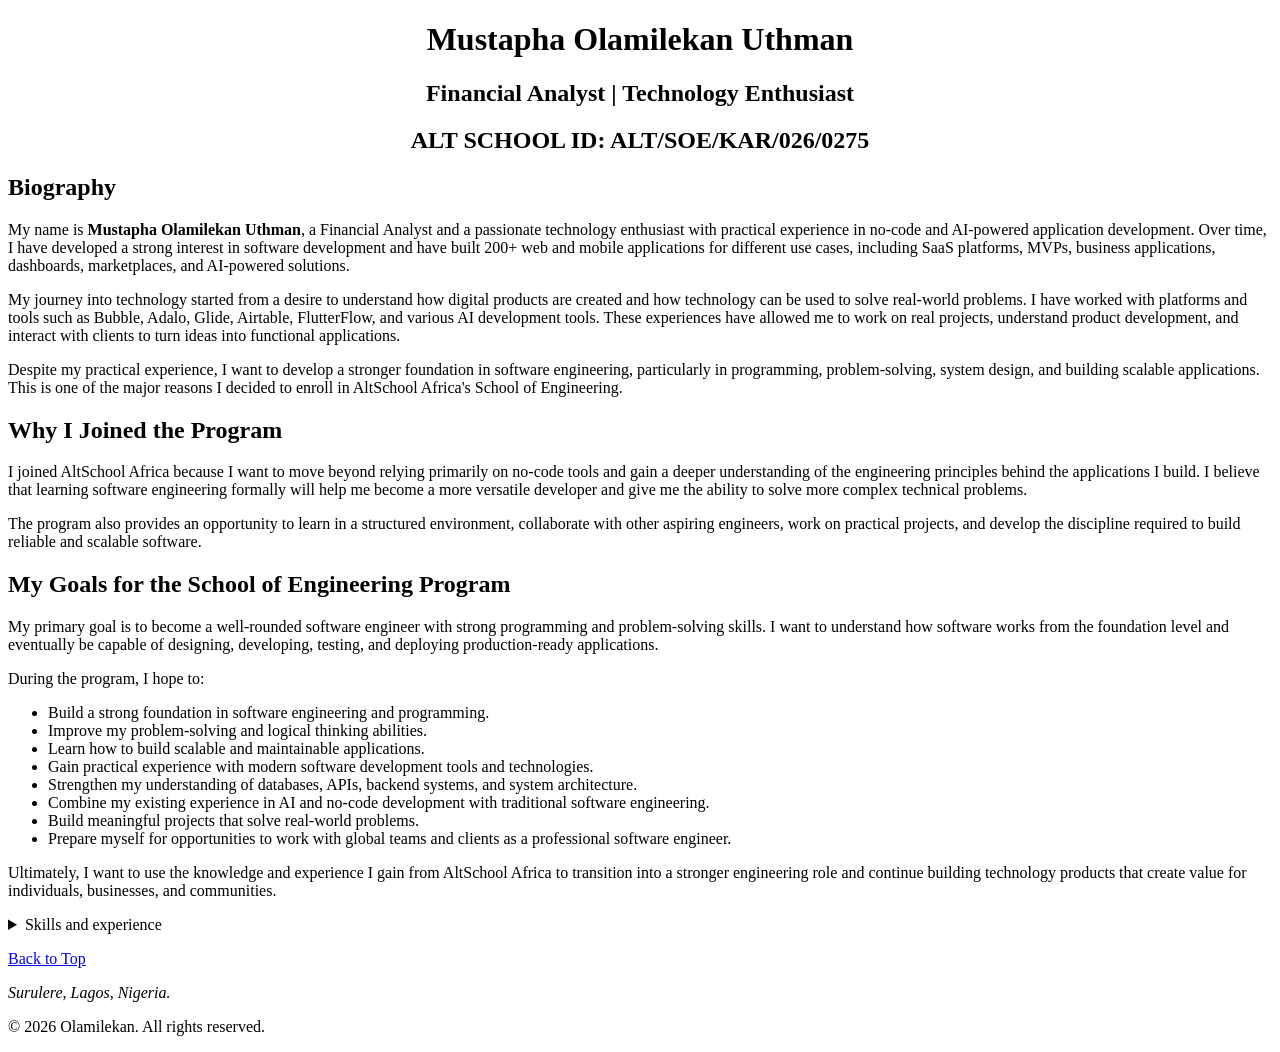
<file: index.html>
<!doctype html>
<html lang="en">
  <head>
    <meta charset="UTF-8" />
    <meta name="viewport" content="width=device-width, initial-scale=1.0" />
    <title>Introduction about myself</title>
  </head>
  <script src="index.js"></script>
  <body>
    <header><id="top">
      <center>
        <h1>Mustapha Olamilekan Uthman</h1>
        <h2>Financial Analyst | Technology Enthusiast</h2>
        <h2>ALT SCHOOL ID: ALT/SOE/KAR/026/0275</h2>
      </center>
    </header>
    <section>
      <h2>Biography</h2>
      <p>
        My name is <strong>Mustapha Olamilekan Uthman</strong>, a Financial
        Analyst and a passionate technology enthusiast with practical experience
        in no-code and AI-powered application development. Over time, I have
        developed a strong interest in software development and have built 200+
        web and mobile applications for different use cases, including SaaS
        platforms, MVPs, business applications, dashboards, marketplaces, and
        AI-powered solutions.
      </p>
      <p>
        My journey into technology started from a desire to understand how
        digital products are created and how technology can be used to solve
        real-world problems. I have worked with platforms and tools such as
        Bubble, Adalo, Glide, Airtable, FlutterFlow, and various AI development
        tools. These experiences have allowed me to work on real projects,
        understand product development, and interact with clients to turn ideas
        into functional applications.
      </p>
      <p>
        Despite my practical experience, I want to develop a stronger foundation
        in software engineering, particularly in programming, problem-solving,
        system design, and building scalable applications. This is one of the
        major reasons I decided to enroll in AltSchool Africa's School of
        Engineering.
      </p>
    </section>
    <section>
      <h2>Why I Joined the Program</h2>
      <p>
        I joined AltSchool Africa because I want to move beyond relying
        primarily on no-code tools and gain a deeper understanding of the
        engineering principles behind the applications I build. I believe that
        learning software engineering formally will help me become a more
        versatile developer and give me the ability to solve more complex
        technical problems.
      </p>
      <p>
        The program also provides an opportunity to learn in a structured
        environment, collaborate with other aspiring engineers, work on
        practical projects, and develop the discipline required to build
        reliable and scalable software.
      </p>
    </section>
    <section>
      <h2>My Goals for the School of Engineering Program</h2>
      <p>
        My primary goal is to become a well-rounded software engineer with
        strong programming and problem-solving skills. I want to understand how
        software works from the foundation level and eventually be capable of
        designing, developing, testing, and deploying production-ready
        applications.
      </p>
      <p>During the program, I hope to:</p>
      <ul>
        <li>
          Build a strong foundation in software engineering and programming.
        </li>
        <li>Improve my problem-solving and logical thinking abilities.</li>
        <li>Learn how to build scalable and maintainable applications.</li>
        <li>
          Gain practical experience with modern software development tools and
          technologies.
        </li>
        <li>
          Strengthen my understanding of databases, APIs, backend systems, and
          system architecture.
        </li>
        <li>
          Combine my existing experience in AI and no-code development with
          traditional software engineering.
        </li>
        <li>Build meaningful projects that solve real-world problems.</li>
        <li>
          Prepare myself for opportunities to work with global teams and clients
          as a professional software engineer.
        </li>
      </ul>
    </section>
    <summary>
      <p>
        Ultimately, I want to use the knowledge and experience I gain from
        AltSchool Africa to transition into a stronger engineering role and
        continue building technology products that create value for individuals,
        businesses, and communities.
      </p>
    </summary>
    <details>
      <summary>Skills and experience</summary>
      <P>My technical strengths include web and mobile application development, no-code development, AI-powered application building, and product prototyping. I have hands-on experience with platforms such as Bubble, Adalo, Glide, Airtable, and FlutterFlow, and I have built 200+ applications across different use cases. I am also skilled at turning ideas into functional MVPs, integrating APIs and AI tools, solving product challenges, and quickly learning new technologies.</P>
    </details>
    <p><a href="#top">Back to Top</a></p>
    <footer>
    <address> Surulere, Lagos, Nigeria.</address>
    <p>&copy; 2026 Olamilekan. All rights reserved.</p>
    </footer>
  </body>
</html>
</file>
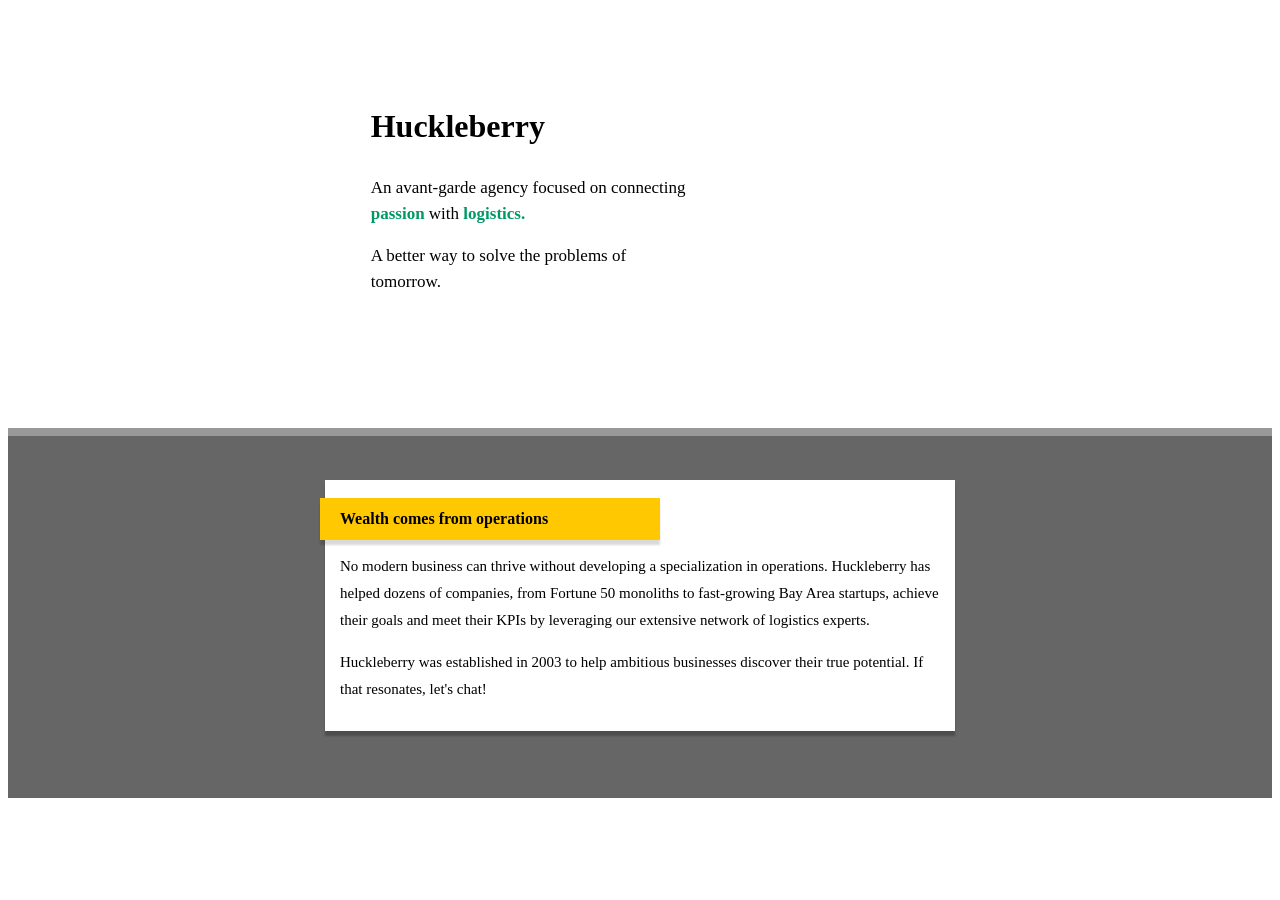
<file: assignment/index.html>
<!doctype html>
<html lang="en">
  <head>
    <meta charset="UTF-8" />
    <meta name="viewport" content="width=device-width, initial-scale=1.0" />
    <title>Huckleberry</title>
    <link rel="stylesheet" href="./index.css" />
  </head>
  <body>
    <!-- Introduction Section -->
    <section class="intro-section">
      <div class="intro-content">
        <h1>Huckleberry</h1>

        <p>
          An avant-garde agency focused on connecting <br />
          <strong>passion</strong> with
          <strong>logistics.</strong>
        </p>

        <p>
          A better way to solve the problems of <br />
          tomorrow.
        </p>
      </div>
    </section>

    <!-- Main Content Section -->
    <section class="content-section">
      <div class="content-card">
        <h2>Wealth comes from operations</h2>

        <p>
          No modern business can thrive without developing a specialization in
          operations. Huckleberry has helped dozens of companies, from Fortune
          50 monoliths to fast-growing Bay Area startups, achieve their goals
          and meet their KPIs by leveraging our extensive network of logistics
          experts.
        </p>

        <p>
          Huckleberry was established in 2003 to help ambitious businesses
          discover their true potential. If that resonates, let's chat!
        </p>
      </div>
    </section>
  </body>
</html>
</file>
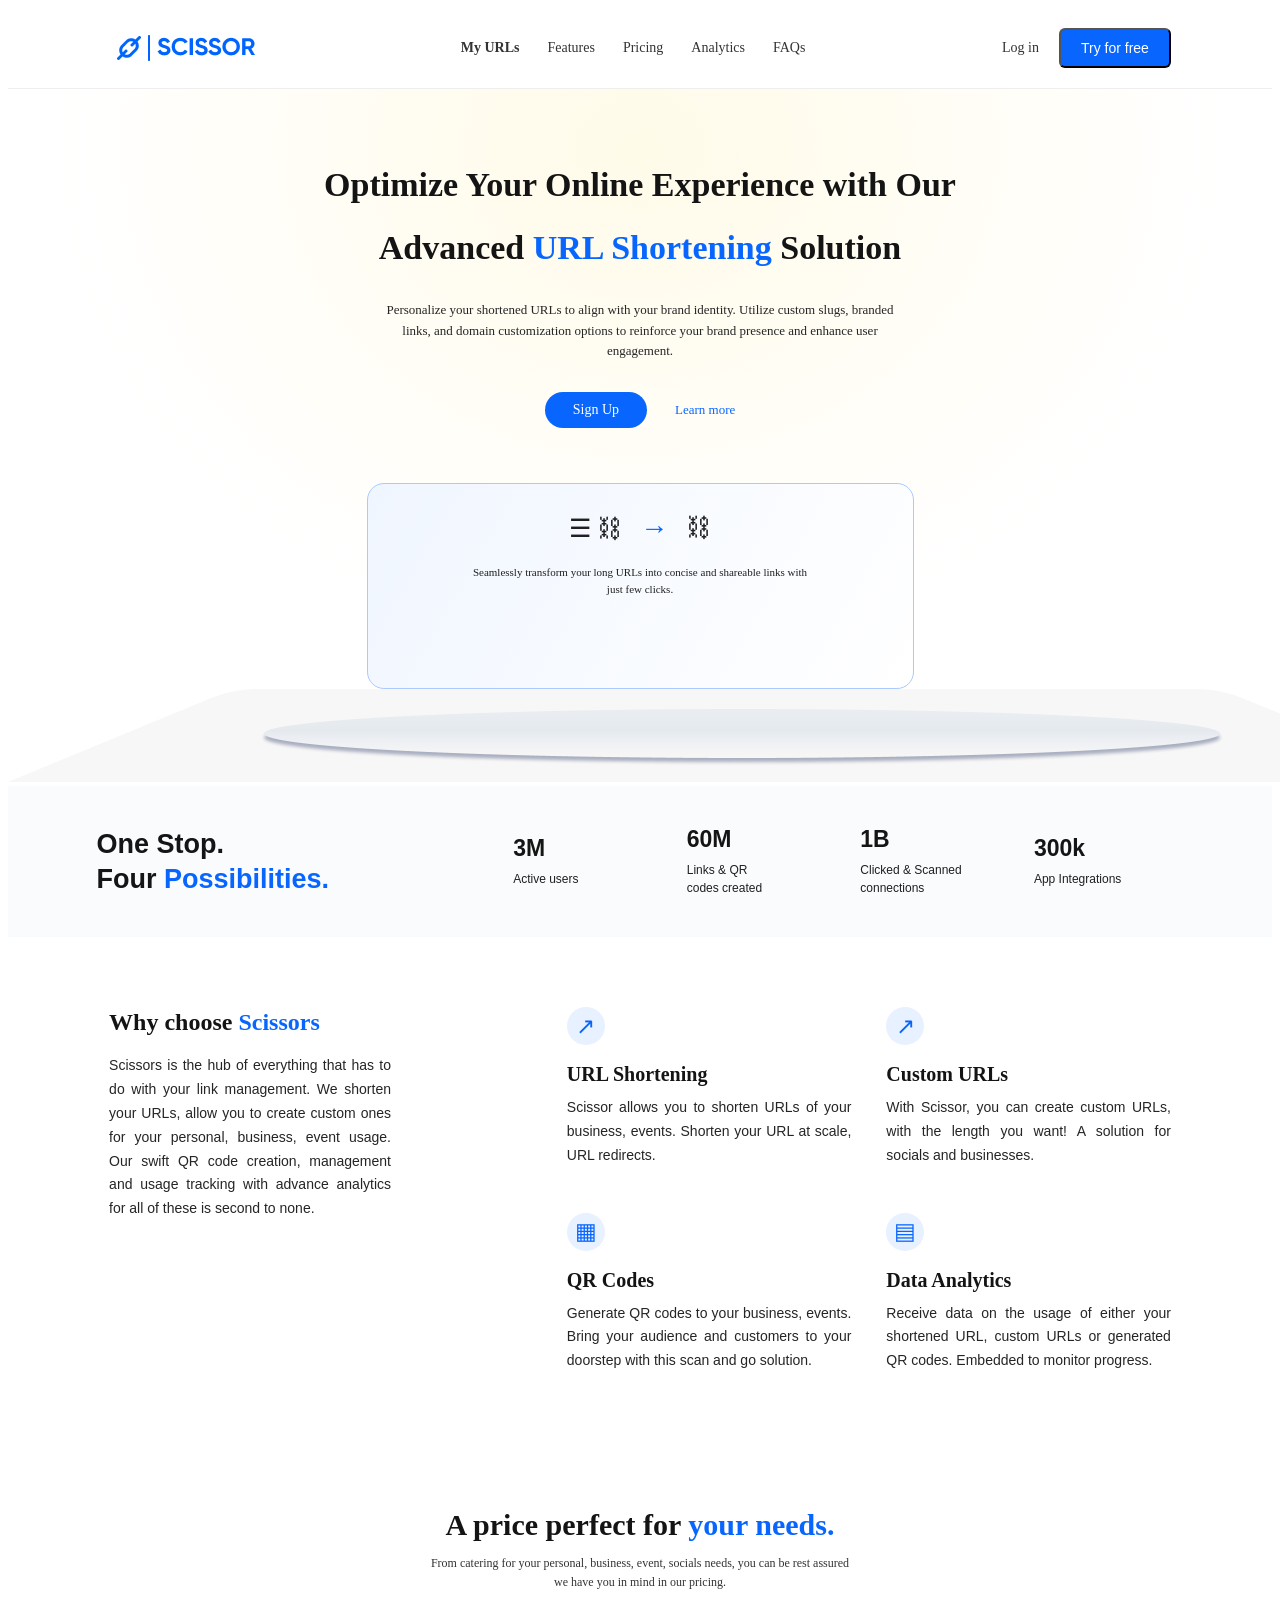
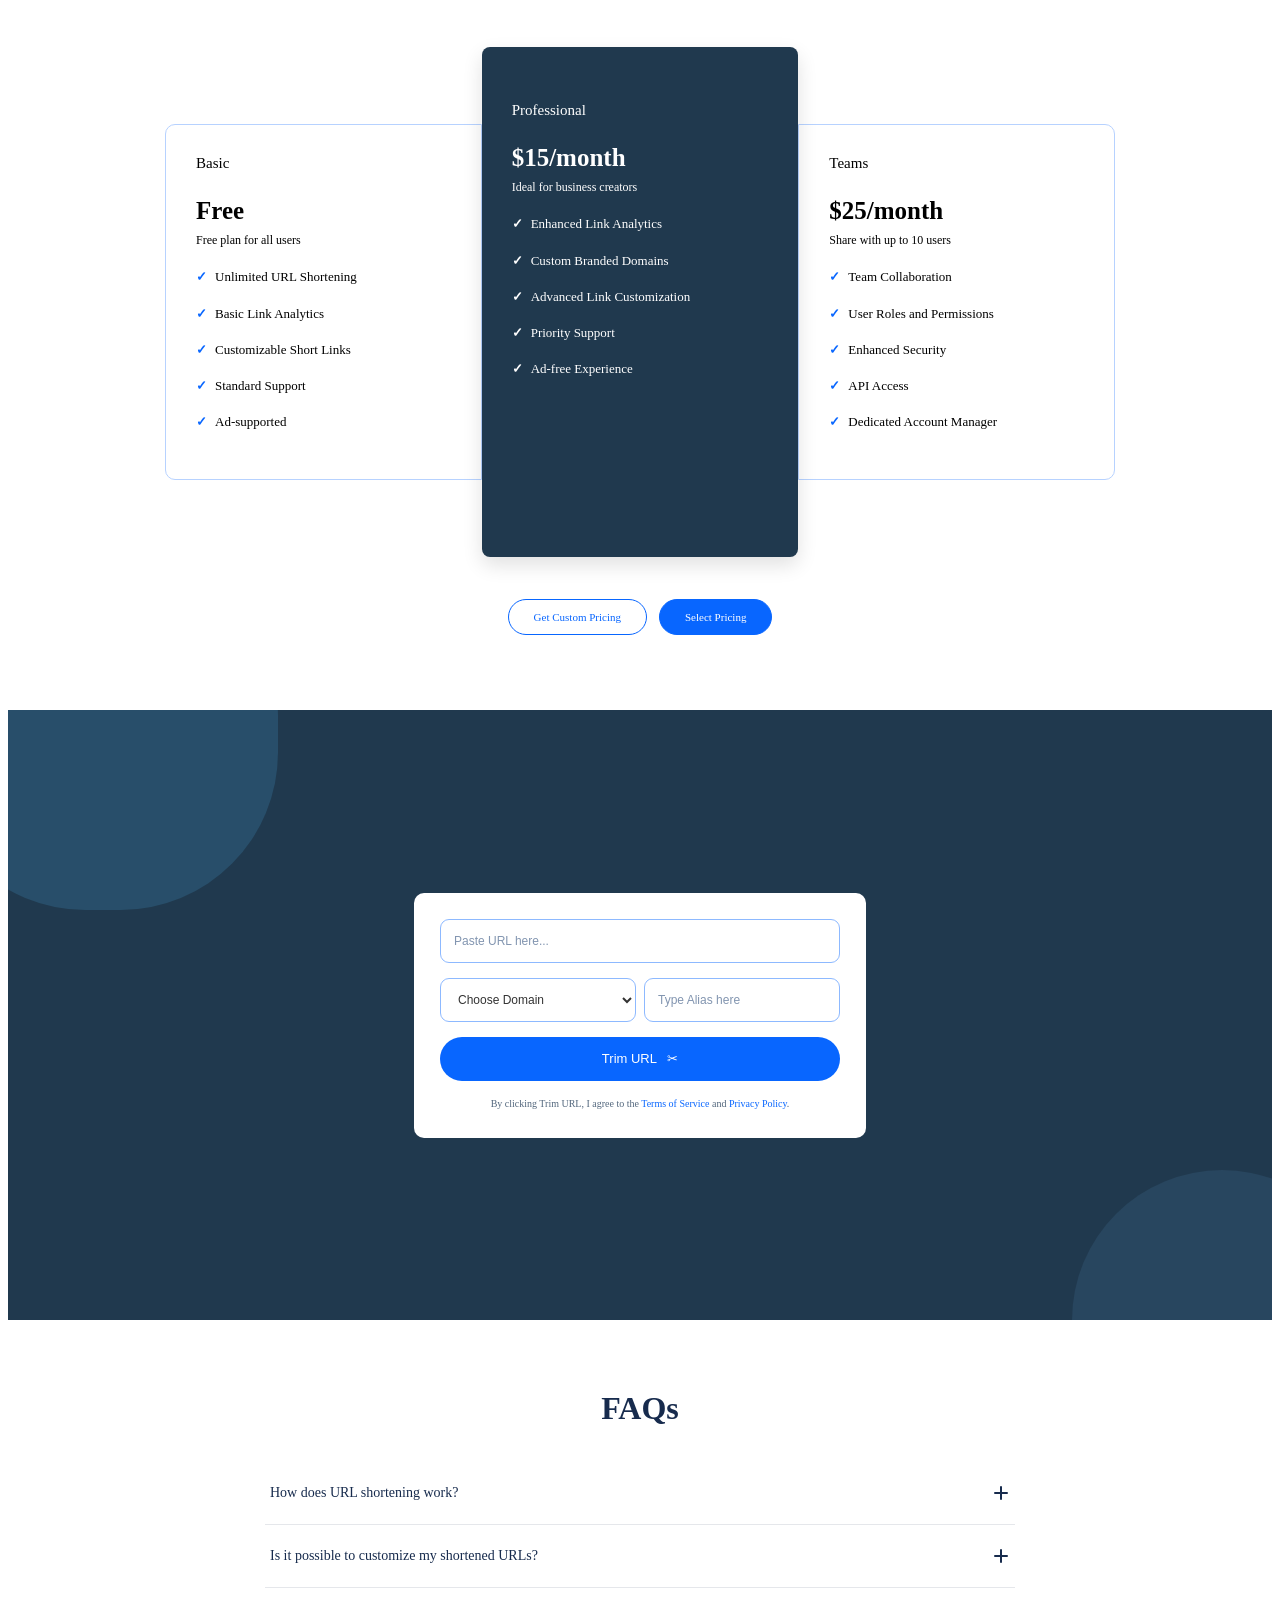
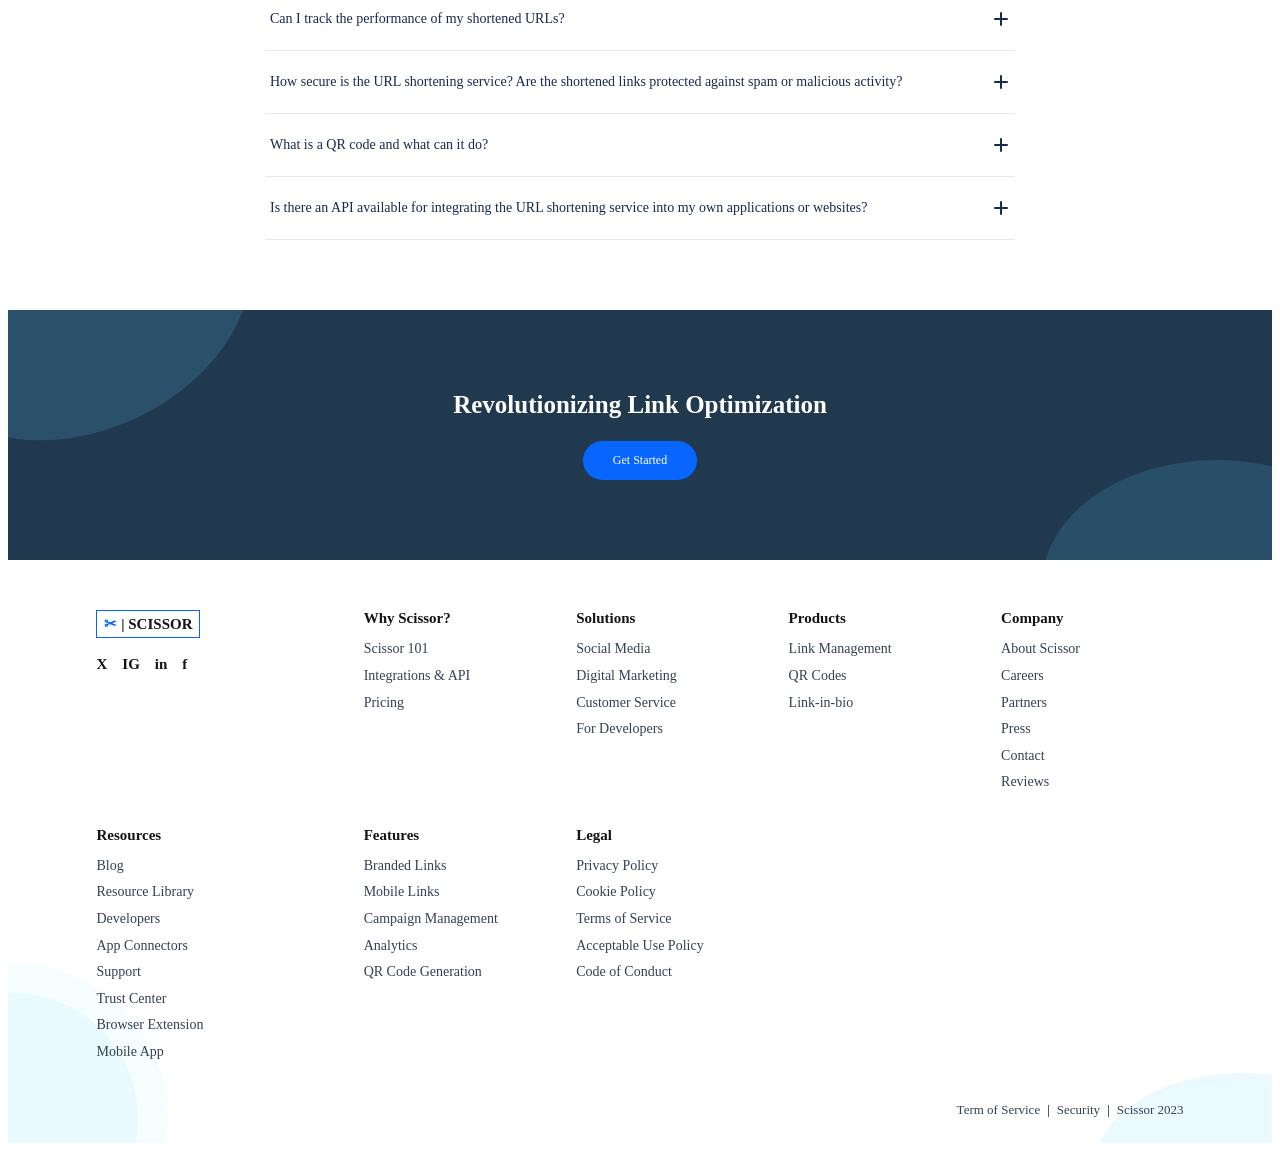
<file: project/index.html>
<!doctype html>
<html lang="en">
  <head>
    <meta charset="UTF-8" />
    <meta name="viewport" content="width=device-width, initial-scale=1.0" />
    <title>Scissors</title>
    <link rel="stylesheet" href="./index.css" />
  </head>
  <body>
    <header class="navbar">
      <img
        src="./assets/images/Logo.png"
        alt="scissors Logo"
        class="logo-image"
      />

      <nav class="nav-links">
        <a href="my-urls" class="logo">My URLs</a>
        <a href="features">Features</a>
        <a href="pricing">Pricing</a>
        <a href="analytics">Analytics</a>
        <a href="faqs">FAQs</a>
      </nav>

      <div class="nav-actions">
        <a href="login" class="login-link">Log in</a>
        <button class="signup-button">Try for free</button>
      </div>
    </header>

    <main>
      <section class="hero" id="home">
        <div class="hero-content">
          <h1>
            Optimize Your Online Experience with Our
            <br />
            Advanced <span>URL Shortening</span> Solution
          </h1>

          <p class="hero-description">
            Personalize your shortened URLs to align with your brand identity.
            Utilize custom slugs, branded links, and domain customization
            options to reinforce your brand presence and enhance user
            engagement.
          </p>

          <div class="hero-buttons">
            <a href="#signup" class="primary-button">Sign Up</a>
            <a href="#features" class="secondary-button">Learn more</a>
          </div>
        </div>

        <div class="link-illustration">
          <div class="link-symbols">
            <span class="long-link">☰ ⛓</span>
            <span class="arrow">→</span>
            <span class="short-link">⛓</span>
          </div>

          <p>
            Seamlessly transform your long URLs into concise and shareable links
            with just few clicks.
          </p>
        </div>
      </section>
      <div class="hero-image">
        <img src="./assets/images/Group 3 (1).png" alt="Hero Image" />
      </div>

      <section class="stats" id="analytics">
        <div class="stats-heading">
          <h2>One Stop.<br />Four <span>Possibilities.</span></h2>
        </div>

        <div class="stat-item">
          <h3>3M</h3>
          <p>Active users</p>
        </div>

        <div class="stat-item">
          <h3>60M</h3>
          <p>Links & QR<br />codes created</p>
        </div>

        <div class="stat-item">
          <h3>1B</h3>
          <p>Clicked & Scanned<br />connections</p>
        </div>

        <div class="stat-item">
          <h3>300k</h3>
          <p>App Integrations</p>
        </div>
      </section>

      <section class="features" id="features">
        <div class="features-intro">
          <h2>Why choose <span>Scissors</span></h2>
          <div class="features-intro-para">
            <p>
              Scissors is the hub of everything that has to do with your link
              management. We shorten your URLs, allow you to create custom ones
              for your personal, business, event usage. Our swift QR code
              creation, management and usage tracking with advance analytics for
              all of these is second to none.
            </p>
          </div>
        </div>

        <div class="features-grid">
          <article class="feature-item">
            <div class="feature-icon">↗</div>
            <h3>URL Shortening</h3>
            <p>
              Scissor allows you to shorten URLs of your business, events.
              Shorten your URL at scale, URL redirects.
            </p>
          </article>

          <article class="feature-item">
            <div class="feature-icon">↗</div>
            <h3>Custom URLs</h3>
            <p>
              With Scissor, you can create custom URLs, with the length you
              want! A solution for socials and businesses.
            </p>
          </article>

          <article class="feature-item">
            <div class="feature-icon">▦</div>
            <h3>QR Codes</h3>
            <p>
              Generate QR codes to your business, events. Bring your audience
              and customers to your doorstep with this scan and go solution.
            </p>
          </article>

          <article class="feature-item">
            <div class="feature-icon">▤</div>
            <h3>Data Analytics</h3>
            <p>
              Receive data on the usage of either your shortened URL, custom
              URLs or generated QR codes. Embedded to monitor progress.
            </p>
          </article>
        </div>
      </section>

      <!-- PRICING SECTION -->
      <section class="pricing" id="pricing">
        <div class="pricing-heading">
          <h2>A price perfect for <span>your needs.</span></h2>

          <p>
            From catering for your personal, business, event, socials needs, you
            can be rest assured we have you in mind in our pricing.
          </p>
        </div>

        <div class="pricing-cards">
          <!-- BASIC PLAN -->
          <article class="pricing-card basic">
            <h3>Basic</h3>
            <h2>Free</h2>
            <p class="plan-description">Free plan for all users</p>

            <ul>
              <li>Unlimited URL Shortening</li>
              <li>Basic Link Analytics</li>
              <li>Customizable Short Links</li>
              <li>Standard Support</li>
              <li>Ad-supported</li>
            </ul>
          </article>

          <!-- PROFESSIONAL PLAN -->
          <article class="pricing-card professional">
            <h3>Professional</h3>
            <h2>$15/month</h2>
            <p class="plan-description">Ideal for business creators</p>

            <ul>
              <li>Enhanced Link Analytics</li>
              <li>Custom Branded Domains</li>
              <li>Advanced Link Customization</li>
              <li>Priority Support</li>
              <li>Ad-free Experience</li>
            </ul>
          </article>

          <!-- TEAMS PLAN -->
          <article class="pricing-card teams">
            <h3>Teams</h3>
            <h2>$25/month</h2>
            <p class="plan-description">Share with up to 10 users</p>

            <ul>
              <li>Team Collaboration</li>
              <li>User Roles and Permissions</li>
              <li>Enhanced Security</li>
              <li>API Access</li>
              <li>Dedicated Account Manager</li>
            </ul>
          </article>
        </div>

        <div class="pricing-buttons">
          <a href="#contact" class="custom-pricing"> Get Custom Pricing </a>

          <a href="#signup" class="select-pricing"> Select Pricing </a>
        </div>
      </section>

      <!-- URL SHORTENING FORM SECTION -->
      <section class="url-tool-section" id="signup">
        <div class="url-tool-container">
          <form class="url-tool-form">
            <!-- LONG URL INPUT -->
            <div class="form-field full-width">
              <input
                type="url"
                placeholder="Paste URL here..."
                aria-label="Paste your long URL"
                required
              />
            </div>

            <!-- DOMAIN AND ALIAS -->
            <div class="form-row">
              <div class="form-field">
                <select aria-label="Choose a domain">
                  <option value="">Choose Domain</option>
                  <option value="scissor">scissor.com</option>
                  <option value="myurls">myurls.com</option>
                </select>
              </div>

              <div class="form-field">
                <input
                  type="text"
                  placeholder="Type Alias here"
                  aria-label="Enter a custom alias"
                />
              </div>
            </div>

            <!-- SUBMIT BUTTON -->
            <button type="submit" class="trim-button">
              Trim URL <span>✂</span>
            </button>

            <!-- TERMS -->
            <p class="terms-text">
              By clicking Trim URL, I agree to the
              <a href="#terms">Terms of Service</a>
              and
              <a href="#privacy">Privacy Policy</a>.
            </p>
          </form>
        </div>
      </section>

      <!-- FAQ SECTION -->
      <section class="faq-section" id="faqs">
        <div class="faq-heading">
          <h2>FAQs</h2>
        </div>

        <div class="faq-container">
          <details class="faq-item">
            <summary>
              How does URL shortening work?
              <span class="faq-icon"></span>
            </summary>
            <p>
              URL shortening converts long web addresses into shorter links that
              redirect users to the original destination.
            </p>
          </details>

          <details class="faq-item">
            <summary>
              Is it possible to customize my shortened URLs?
              <span class="faq-icon"></span>
            </summary>
            <p>
              Yes, you can customize your shortened URLs with memorable aliases
              and branded domains.
            </p>
          </details>

          <details class="faq-item">
            <summary>
              Can I track the performance of my shortened URLs?
              <span class="faq-icon"></span>
            </summary>
            <p>
              Yes. You can monitor clicks and engagement through link analytics.
            </p>
          </details>

          <details class="faq-item">
            <summary>
              How secure is the URL shortening service? Are the shortened links
              protected against spam or malicious activity?
              <span class="faq-icon"></span>
            </summary>
            <p>
              Link security features help protect users against suspicious and
              potentially harmful links.
            </p>
          </details>

          <details class="faq-item">
            <summary>
              What is a QR code and what can it do?
              <span class="faq-icon"></span>
            </summary>
            <p>
              A QR code is a scannable code that can direct users to websites
              and other digital information.
            </p>
          </details>

          <details class="faq-item">
            <summary>
              Is there an API available for integrating the URL shortening
              service into my own applications or websites?
              <span class="faq-icon"></span>
            </summary>
            <p>
              An API allows developers to integrate URL-shortening functionality
              into their own applications and websites.
            </p>
          </details>
        </div>
      </section>

      <!-- CALL TO ACTION SECTION -->
      <section class="cta-section" id="get-started">
        <div class="cta-content">
          <h2>Revolutionizing Link Optimization</h2>

          <a href="#signup" class="cta-button"> Get Started </a>
        </div>
      </section>

      <!-- FOOTER SECTION -->

      <footer class="footer-section">
        <div class="footer-container">
          <!-- BRAND AND SOCIAL MEDIA -->

          <div class="footer-brand">
            <a href="#" class="footer-logo"> ✂ | SCISSOR </a>

            <div class="social-links">
              <a href="#" aria-label="Twitter">X</a>
              <a href="#" aria-label="Instagram">IG</a>
              <a href="#" aria-label="LinkedIn">in</a>
              <a href="#" aria-label="Facebook">f</a>
            </div>
          </div>

          <!-- WHY SCISSOR -->

          <div class="footer-column">
            <h3>Why Scissor?</h3>

            <a href="#">Scissor 101</a>
            <a href="#">Integrations & API</a>
            <a href="#pricing">Pricing</a>
          </div>

          <!-- SOLUTIONS -->

          <div class="footer-column">
            <h3>Solutions</h3>

            <a href="#">Social Media</a>
            <a href="#">Digital Marketing</a>
            <a href="#">Customer Service</a>
            <a href="#">For Developers</a>
          </div>

          <!-- PRODUCTS -->

          <div class="footer-column">
            <h3>Products</h3>

            <a href="#">Link Management</a>
            <a href="#">QR Codes</a>
            <a href="#">Link-in-bio</a>
          </div>

          <!-- COMPANY -->

          <div class="footer-column">
            <h3>Company</h3>

            <a href="#">About Scissor</a>
            <a href="#">Careers</a>
            <a href="#">Partners</a>
            <a href="#">Press</a>
            <a href="#">Contact</a>
            <a href="#">Reviews</a>
          </div>

          <!-- RESOURCES -->

          <div class="footer-column">
            <h3>Resources</h3>

            <a href="#">Blog</a>
            <a href="#">Resource Library</a>
            <a href="#">Developers</a>
            <a href="#">App Connectors</a>
            <a href="#">Support</a>
            <a href="#">Trust Center</a>
            <a href="#">Browser Extension</a>
            <a href="#">Mobile App</a>
          </div>

          <!-- FEATURES -->

          <div class="footer-column">
            <h3>Features</h3>

            <a href="#">Branded Links</a>
            <a href="#">Mobile Links</a>
            <a href="#">Campaign Management</a>
            <a href="#">Analytics</a>
            <a href="#">QR Code Generation</a>
          </div>

          <!-- LEGAL -->

          <div class="footer-column">
            <h3>Legal</h3>

            <a href="#">Privacy Policy</a>
            <a href="#">Cookie Policy</a>
            <a href="#">Terms of Service</a>
            <a href="#">Acceptable Use Policy</a>
            <a href="#">Code of Conduct</a>
          </div>
        </div>

        <!-- FOOTER BOTTOM -->
        <div class="footer-bottom">
          <a href="#">Term of Service</a>
          <span>|</span>
          <a href="#">Security</a>
          <span>|</span>
          <a href="#">Scissor 2023</a>
        </div>
      </footer>
    </main>
  </body>
</html>
</file>
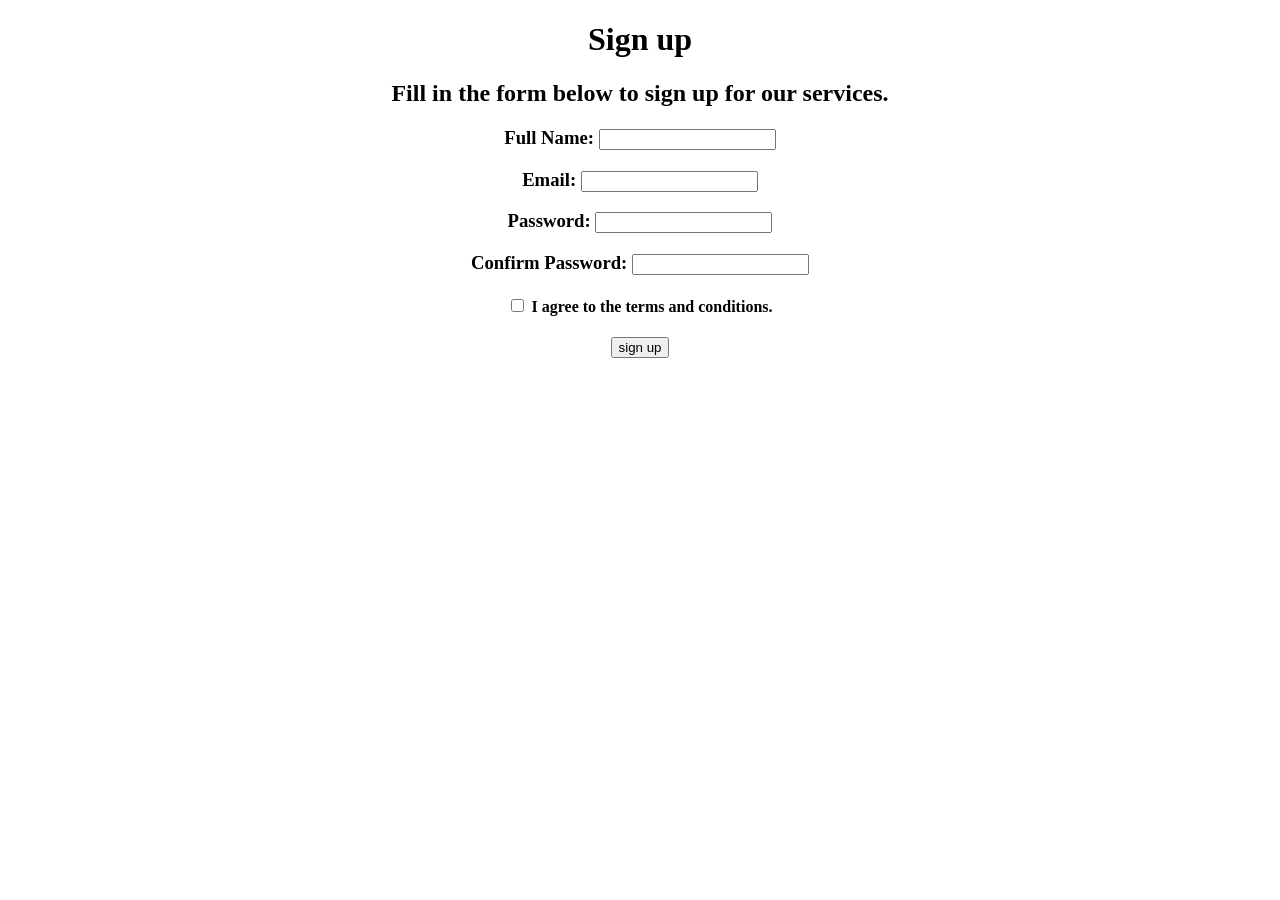
<file: form.html>
<!doctype html>
<html lang="en">
  <head>
    <meta charset="UTF-8" />
    <meta name="viewport" content="width=device-width, initial-scale=1.0" />
    <title>Sign up</title>
  </head>
  <body>
    <center>
      <h1>Sign up</h1>
      <p><h2>Fill in the form below to sign up for our services.</h2></p>
    </center>
    <center> 
    <div class="sign up"> 
      <form>
        <label>
          <h3>Full Name: <input type="text" name="name" /></h3>
          <p><h3>Email: <input type="email" name="email" /></p></h3>
          <p><h3>Password: <input type="password" name="password" /></p></h3>
          <p><h3>Confirm Password: <input type="password" name="confirm_password" /></p></h3>
          <p><h4><input type="checkbox" name="terms" required /> I agree to the terms and conditions.</h4></p>
        </label>
        <button type="submit">sign up</button>
      </form>
      </center>
      </div>
  </body>
</html>
</file>
<file: assignment/index.css>
/* INTRODUCTION SECTION */

.intro-section {
  
    background-color: #ffffff;
    min-height: 300px;
    padding: 60px 20px;
    border-bottom: 8px solid #999999;
    
}

/* INTRODUCTION CONTENT */

.intro-content {
    max-width: auto;
    margin: 40px 28% 0;
}


/* MAIN HEADING */

.intro-content h1 {
    font-size: 32px;
    font-weight: 700;
    margin-bottom: 30px;
}


/* PARAGRAPHS */

.intro-content p {
    font-size: 17px;
    line-height: 1.5;
    margin-bottom: 10px;
    max-width: auto;
    gap: 15%;
}


/* HIGHLIGHTED WORDS */

.intro-content strong {
    color: #009966;
    font-weight: 700;
}


/* MAIN CONTENT SECTION */

.content-section {
    background-color: #666666;
    min-height: 274px;
    padding: 44px 20px;
}


/* WHITE CONTENT CARD */

.content-card {
    position: relative;
    background-color: #ffffff;
    max-width: 600px;
    margin: 0 auto;
    padding: 58px 15px 18px;
    box-shadow: 0 5px 2px rgba(0, 0, 0, 0.25);
    
}


/* YELLOW HEADING */

.content-card h2 {
    position: absolute;
    top: 5px;
    left: -5px;

    width: 300px;
    background-color: #ffc800;

    padding: 12px 20px;

    font-size: 16px;
    font-weight: 700;

    box-shadow: 0 5px 2px rgba(0, 0, 0, 0.15);
}


/* CARD PARAGRAPHS */

.content-card p {
    font-size: 15px;
    line-height: 1.8;
    margin-bottom: 10px;
    font-family: Georgia, 'Times New Roman', Times, serif
}


/* MOBILE RESPONSIVENESS */

@media (max-width: 600px) {

    .content-section {
        padding: 45px 20px;
    }

    .content-card {
        width: 100%;
        padding: 65px 15px 20px;
    }

    .content-card h2 {
        width: 90%;
        font-size: 14px;
    }

}
</file>
<file: project/index.css>
/* Navigation bar */
.navbar {
    display: flex;
    align-items: center;
    justify-content: space-between;
    padding: 20px 8%;
    border-bottom: 1px solid #eeeeee;
    background-color: #ffffff;
}

/* Logo */
.logo {
    color: #0866ff;
    font-size: 24px;
    font-weight: bold;
    text-decoration: none;
}

/* Navigation links */
.nav-links {
    display: flex;
    align-items: center;
    gap: 28px;
}

.nav-links a {
    color: #333333;
    font-size: 14px;
    text-decoration: none;
}

/* Login and signup */
.nav-actions {
    display: flex;
    align-items: center;
    gap: 20px;
}

.login-link {
    color: #333333;
    font-size: 14px;
    text-decoration: none;
}

.signup-button {
    background-color: #0866ff;
    color: #ffffff;
    padding: 10px 20px;
    border-radius: 6px;
    font-size: 14px;
    corner-shape: rounded;
    text-decoration: none;
}

/* Hover effects */
.nav-links a:hover,
.login-link:hover {
    color: #0866ff;
}

.signup-button:hover {
    background-color: #0052cc;
}

/* HERO SECTION */
.hero {
    padding: 65px 20px 0;
    text-align: center;
    background:
        radial-gradient(ellipse at 50% 10%, #fffbe9 0%, #ffffff 65%);
}

.hero-content {
    max-width: 850px;
    margin: 0 auto;
}

.hero h1 {
    margin: 0 auto 20px;
    color: #141414;
    font-size: 34px;
    line-height: 1.85;
    font-weight: 700;
}

.hero h1 span,
.stats-heading span {
    color: #0866ff;
}

.hero-description {
    max-width: 510px;
    margin: 0 auto 30px;
    color: #252525;
    font-size: 13px;
    line-height: 1.6;
}

.hero-buttons {
    display: flex;
    justify-content: center;
    align-items: center;
    gap: 28px;
}

.primary-button {
    padding: 10px 28px;
    background: #0866ff;
    color: #ffffff;
    border-radius: 30px;
    font-size: 14px;
    text-decoration: none;
}

.secondary-button {
    color: #0866ff;
    font-size: 13px;
    text-decoration: none;
}

/* LINK ILLUSTRATION */
.link-illustration {
    max-width: 505px;
    min-height: 148px;
    margin: 55px auto 0;
    padding: 28px 20px;
    border: 1px solid #a9caff;
    border-radius: 17px;
    background: linear-gradient(120deg, #f0f6ff, #ffffff);
}

.link-symbols {
    display: flex;
    justify-content: center;
    align-items: center;
    gap: 18px;
    font-size: 25px;
    color: #202020;
}

.arrow {
    color: #0866ff;
    font-size: 28px;
}

.link-illustration p {
    max-width: 340px;
    margin: 20px auto 0;
    font-size: 11px;
    line-height: 1.5;
    color: #202020;
}

/* STATISTICS SECTION */
.stats {
    display: grid;
    grid-template-columns: 2.1fr repeat(4, 0.8fr);
    align-items: center;
    gap: 24px;
    margin-top: -45px 60px;
    padding: 40px 7%;
    background: #F9FBFD;
}

.stats-heading h2 {
    margin: 0;
    font-size: 27px;
    line-height: 1.3;
    color: #151515;
    font-family: 'gilroy-bold', sans-serif;
}

.stat-item h3 {
    margin: 0 0 8px;
    font-size: 23px;
    color: #151515;
    font-family: 'gilroy-bold', sans-serif;

}

.stat-item p {
    margin: 0;
    font-size: 12px;
    line-height: 1.5;
    color: #202020;
    font-family: 'gilroy-medium', sans-serif;
}

/* MOBILE RESPONSIVENESS */
@media (max-width: 700px) {
    .hero {
        padding-top: 45px;
    }

    .hero h1 {
        font-size: 26px;
        line-height: 1.45;
    }

    .hero h1 br {
        display: none;
    }

    .hero-description {
        font-size: 13px;
    }

    .link-illustration {
        margin-top: 40px;
    }

    .stats {
        grid-template-columns: repeat(2, minmax(0, 1fr));
        gap: 30px 18px;
        padding: 35px 24px;
    }

    .stats-heading h2 {
        font-size: 23px;
    }
}

/* FEATURES SECTION */
.features {
    display: grid;
    grid-template-columns: 1fr 1.5fr;
    gap: 55px;
    padding: 70px 8%;
    background-color: #ffffff;
    text-align: justify;
}

.features-intro h2 {
    margin: 0 0 16px;
    font-size: 24px;
    line-height: 1.3;
    color: #141414;
}

.features-intro h2 span {
    color: #0866ff;
}

.features-intro-para {
    max-width: 70%;
    margin: 0;
    color: #252525;
    font-size: 14px;
    line-height: 1.7;
    font-family: 'gilroy-medium', sans-serif;

}

.features-intro p,
.feature-item p {
    color: #252525;
    font-size: 14px;
    line-height: 1.7;
    font-family: 'gilroy-medium', sans-serif;
}

.features-grid {
    display: grid;
    grid-template-columns: repeat(2, minmax(0, 1fr));
    column-gap: 35px;
    row-gap: 45px;
}

.feature-icon {
    display: flex;
    align-items: center;
    justify-content: center;
    width: 38px;
    height: 38px;
    margin-bottom: 18px;
    border-radius: 50%;
    background-color: #e8f1ff;
    color: #0866ff;
    font-size: 23px;
}

.feature-item h3 {
    margin: 0 0 10px;
    color: #141414;
    font-size: 20px;
}

.feature-item p {
    margin: 0;
}

/* RESPONSIVE FEATURES */
@media (max-width: 700px) {
    .features {
        grid-template-columns: 1fr;
        gap: 35px;
        padding: 45px 24px;
    }

    .features-grid {
        column-gap: 20px;
        row-gap: 35px;
    }

    .feature-item h3 {
        font-size: 17px;
    }
}

/* PRICING SECTION */
.pricing {
    padding: 65px 7% 75px;
    background-color: #ffffff;
}

/* PRICING HEADING */
.pricing-heading {
    text-align: center;
    margin-bottom: 55px;
}

.pricing-heading h2 {
    font-size: 30px;
    margin: 0 0 12px;
    color: #141414;
}

.pricing-heading h2 span {
    color: #0866ff;
}

.pricing-heading p {
    max-width: 430px;
    margin: 0 auto;
    color: #333333;
    font-size: 12px;
    line-height: 1.6;
}

/* PRICING CARDS */
.pricing-cards {
    display: grid;
    grid-template-columns: repeat(3, minmax(0, 1fr));
    align-items: center;
    max-width: 950px;
    margin: 0 auto;
}

/* COMMON CARD STYLES */
.pricing-card {
    padding: 30px;
    min-height: 290px;
}

.pricing-card h3 {
    font-size: 15px;
    font-weight: 400;
    margin: 0 0 25px;
}

.pricing-card h2 {
    font-size: 25px;
    margin: 0 0 8px;
}

.plan-description {
    font-size: 12px;
    margin: 0 0 20px;
}

/* BASIC AND TEAMS */
.basic,
.teams {
    border: 1px solid #b7d2ff;
    background-color: #ffffff;
}

.basic {
    border-radius: 10px 0 0 10px;
}

.teams {
    border-radius: 0 10px 10px 0;
}

/* PROFESSIONAL CARD */
.professional {
    position: relative;
    z-index: 1;
    padding: 55px 30px;
    min-height: 400px;
    background-color: #20394e;
    color: #ffffff;
    border-radius: 8px;
    box-shadow: 0 8px 20px rgba(0, 0, 0, 0.12);
}

.professional h2 {
    color: #ffffff;
}

.professional .plan-description {
    color: #ffffff;
}

/* PLAN BENEFITS */
.pricing-card ul {
    list-style: none;
    padding: 0;
    margin: 0;
}

.pricing-card li {
    position: relative;
    padding-left: 19px;
    margin-bottom: 18px;
    font-size: 13px;
    line-height: 1.4;
}

.pricing-card li::before {
    content: "✓";
    position: absolute;
    left: 0;
    color: #0866ff;
    font-weight: bold;
}

.professional li::before {
    color: #ffffff;
}

/* PRICING BUTTONS */
.pricing-buttons {
    display: flex;
    justify-content: center;
    align-items: center;
    gap: 12px;
    margin-top: 42px;
}

.custom-pricing,
.select-pricing {
    padding: 11px 25px;
    border-radius: 25px;
    font-size: 11px;
    text-decoration: none;
}

.custom-pricing {
    color: #0866ff;
    border: 1px solid #0866ff;
    background-color: #ffffff;
}

.select-pricing {
    color: #ffffff;
    background-color: #0866ff;
    border: 1px solid #0866ff;
}

/* MOBILE RESPONSIVENESS */
@media (max-width: 750px) {
    .pricing-cards {
        grid-template-columns: 1fr;
        gap: 20px;
    }

    .basic,
    .teams {
        border-radius: 10px;
    }

    .professional {
        min-height: 350px;
        padding: 35px 30px;
    }

    .pricing-card {
        min-height: auto;
    }

    .pricing-heading h2 {
        font-size: 25px;
    }

    .pricing-buttons {
        flex-wrap: wrap;
    }
}

/* URL SHORTENING SECTION */
.url-tool-section {
    position: relative;
    overflow: hidden;
    min-height: 500px;
    padding: 55px 20px;
    display: flex;
    justify-content: center;
    align-items: center;
    background-color: #20394e;
}

/* DECORATIVE BACKGROUND SHAPES */
.url-tool-section::before {
    content: "";
    position: absolute;
    width: 350px;
    height: 350px;
    top: -150px;
    left: -80px;
    border-radius: 45%;
    background-color: rgba(50, 105, 140, 0.45);
}

.url-tool-section::after {
    content: "";
    position: absolute;
    width: 300px;
    height: 300px;
    right: -100px;
    bottom: -150px;
    border-radius: 50%;
    background-color: rgba(65, 110, 145, 0.25);
}

/* FORM CONTAINER */
.url-tool-container {
    position: relative;
    z-index: 1;
    width: 100%;
    max-width: 400px;
    padding: 26px;
    background-color: #ffffff;
    border-radius: 10px;
}

/* FORM */
.url-tool-form {
    display: flex;
    flex-direction: column;
    gap: 15px;
}

/* INPUT FIELDS */
.form-field {
    flex: 1;
    min-width: 0;
}

.form-field input,
.form-field select {
    box-sizing: border-box;
    width: 100%;
    height: 44px;
    padding: 0 13px;
    border: 1px solid #8db9ff;
    border-radius: 9px;
    background-color: #ffffff;
    color: #333333;
    font-size: 12px;
    outline: none;
}

.form-field input::placeholder {
    color: #8295b0;
}

.form-field input:focus,
.form-field select:focus {
    border-color: #0866ff;
}

/* DOMAIN AND ALIAS ROW */
.form-row {
    display: flex;
    gap: 8px;
}

/* TRIM BUTTON */
.trim-button {
    width: 100%;
    height: 44px;
    border: none;
    border-radius: 25px;
    background-color: #0866ff;
    color: #ffffff;
    font-size: 13px;
    cursor: pointer;
}

.trim-button:hover {
    background-color: #0052cc;
}

.trim-button span {
    margin-left: 7px;
}

/* TERMS AND CONDITIONS */
.terms-text {
    margin: 0;
    color: #53677d;
    font-size: 10px;
    line-height: 1.6;
    text-align: center;
}

.terms-text a {
    color: #0866ff;
    text-decoration: none;
}

/* MOBILE RESPONSIVENESS */
@media (max-width: 480px) {
    .url-tool-section {
        min-height: 400px;
        padding: 40px 18px;
    }

    .url-tool-container {
        padding: 20px;
    }

    .form-row {
        flex-direction: column;
    }
}

/* FAQ SECTION */
.faq-section {
    padding: 70px 20px;
    background-color: #ffffff;
}

/* FAQ HEADING */
.faq-heading {
    display: flex;
    justify-content: center;
    align-items: center;
    margin-bottom: 35px;
}

.faq-heading h2 {
    margin: 0;
    color: #172b4d;
    font-size: 32px;
}

/* FAQ CONTAINER */
.faq-container {
    max-width: 750px;
    margin: 0 auto;
}

/* EACH QUESTION */
.faq-item {
    padding: 22px 5px;
    border-bottom: 1px solid #e5e7eb;
}

/* QUESTION */
.faq-item summary {
    display: flex;
    justify-content: space-between;
    align-items: center;
    gap: 15px;
    color: #172b4d;
    font-size: 14px;
    font-weight: 500;
    cursor: pointer;
    list-style: none;
}

/* REMOVE DEFAULT BROWSER ARROW */
.faq-item summary::-webkit-details-marker {
    display: none;
}

/* PLUS ICON */
.faq-icon {
    position: relative;
    flex-shrink: 0;
    width: 18px;
    height: 18px;
}

.faq-icon::before,
.faq-icon::after {
    content: "";
    position: absolute;
    background-color: #172b4d;
    border-radius: 2px;
}

.faq-icon::before {
    width: 14px;
    height: 2px;
    top: 8px;
    left: 2px;
}

.faq-icon::after {
    width: 2px;
    height: 14px;
    top: 2px;
    left: 8px;
}

/* WHEN QUESTION IS OPEN */
.faq-item[open] .faq-icon::after {
    display: none;
}

/* ANSWER */
.faq-item p {
    margin: 18px 30px 0 0;
    color: #667085;
    font-size: 13px;
    line-height: 1.8;
}

/* MOBILE RESPONSIVENESS */
@media (max-width: 600px) {
    .faq-section {
        padding: 50px 22px;
    }

    .faq-heading h2 {
        font-size: 27px;
    }

    .faq-item {
        padding: 18px 3px;
    }

    .faq-item summary {
        font-size: 13px;
    }
}


/* CALL TO ACTION SECTION */

.cta-section {
    position: relative;
    overflow: hidden;
    min-height: 160px;
    padding: 45px 20px;
    display: flex;
    justify-content: center;
    align-items: center;
    background-color: #20394e;
}

/* DECORATIVE BACKGROUND SHAPES */

.cta-section::before {
    content: "";
    position: absolute;
    width: 350px;
    height: 250px;
    left: -100px;
    top: -130px;
    border-radius: 50%;
    background: rgba(65, 125, 160, 0.35);
    transform: rotate(-25deg);
}

.cta-section::after {
    content: "";
    position: absolute;
    width: 350px;
    height: 250px;
    right: -120px;
    bottom: -150px;
    border-radius: 50%;
    background: rgba(65, 125, 160, 0.3);
}

/* CTA CONTENT */

.cta-content {
    position: relative;
    z-index: 1;
    text-align: center;
}

.cta-content h2 {
    color: #ffffff;
    font-size: 25px;
    margin: 0 0 22px;
}

.cta-button {
    display: inline-block;
    padding: 12px 30px;
    background-color: #0866ff;
    color: #ffffff;
    border-radius: 25px;
    text-decoration: none;
    font-size: 12px;
    transition: background-color 0.3s ease;
}

.cta-button:hover {
    background-color: #0052cc;
}

/* MOBILE */

@media (max-width: 600px) {
    .cta-content h2 {
        font-size: 20px;
    }

    .cta-section {
        min-height: 140px;
    }
}

/* FOOTER SECTION */

.footer-section {
    position: relative;
    overflow: hidden;
    background-color: #ffffff;
    padding: 50px 7% 25px;
}

/* FOOTER CONTAINER */

.footer-container {
    position: relative;
    z-index: 1;
    display: grid;
    grid-template-columns: 1.3fr repeat(4, 1fr);
    gap: 35px 30px;
    max-width: 1100px;
    margin: 0 auto;
}

/* BRAND */

.footer-brand {
    display: flex;
    flex-direction: column;
    align-items: flex-start;
}

.footer-logo {
    display: inline-block;
    padding: 4px 7px;
    border: 1px solid #0866ff;
    color: #141414;
    font-size: 15px;
    font-weight: bold;
    text-decoration: none;
}

.footer-logo:first-letter {
    color: #0866ff;
}

.social-links {
    display: flex;
    gap: 15px;
    margin-top: 18px;
}

.social-links a {
    color: #141414;
    font-size: 15px;
    font-weight: bold;
    text-decoration: none;
}

/* FOOTER COLUMNS */

.footer-column {
    display: flex;
    flex-direction: column;
    gap: 7px;
}

.footer-column h3 {
    color: #141414;
    font-size: 15px;
    font-weight: bold;
    margin: 0 0 5px;
}

.footer-column a {
    color: #344054;
    font-size: 14px;
    text-decoration: none;
    line-height: 1.4;
}

.footer-column a:hover {
    color: #0866ff;
}

/* FOOTER BOTTOM */

.footer-bottom {
    position: relative;
    z-index: 1;
    display: flex;
    justify-content: flex-end;
    align-items: center;
    gap: 7px;
    max-width: 1100px;
    margin: 40px auto 0;
    font-size: 13px;
}

.footer-bottom a {
    color: #344054;
    text-decoration: none;
}

/* DECORATIVE BACKGROUND */

.footer-section::before {
    content: "";
    position: absolute;
    width: 250px;
    height: 250px;
    left: -120px;
    bottom: -100px;
    border-radius: 50%;
    background: rgba(190, 239, 250, 0.35);
    box-shadow: 0 0 0 30px rgba(190, 239, 250, 0.15);
}

.footer-section::after {
    content: "";
    position: absolute;
    width: 300px;
    height: 200px;
    right: -120px;
    bottom: -130px;
    border-radius: 50%;
    background: rgba(190, 239, 250, 0.3);
}

/* TABLET RESPONSIVENESS */

@media (max-width: 850px) {

    .footer-container {
        grid-template-columns: repeat(3, 1fr);
    }

    .footer-brand {
        grid-column: span 3;
    }

}

/* MOBILE RESPONSIVENESS */

@media (max-width: 500px) {

    .footer-section {
        padding: 40px 22px 20px;
    }

    .footer-container {
        grid-template-columns: repeat(2, 1fr);
        gap: 30px 20px;
    }

    .footer-brand {
        grid-column: span 2;
    }

    .footer-bottom {
        justify-content: center;
        flex-wrap: wrap;
        font-size: 8px;
    }

}
</file>
